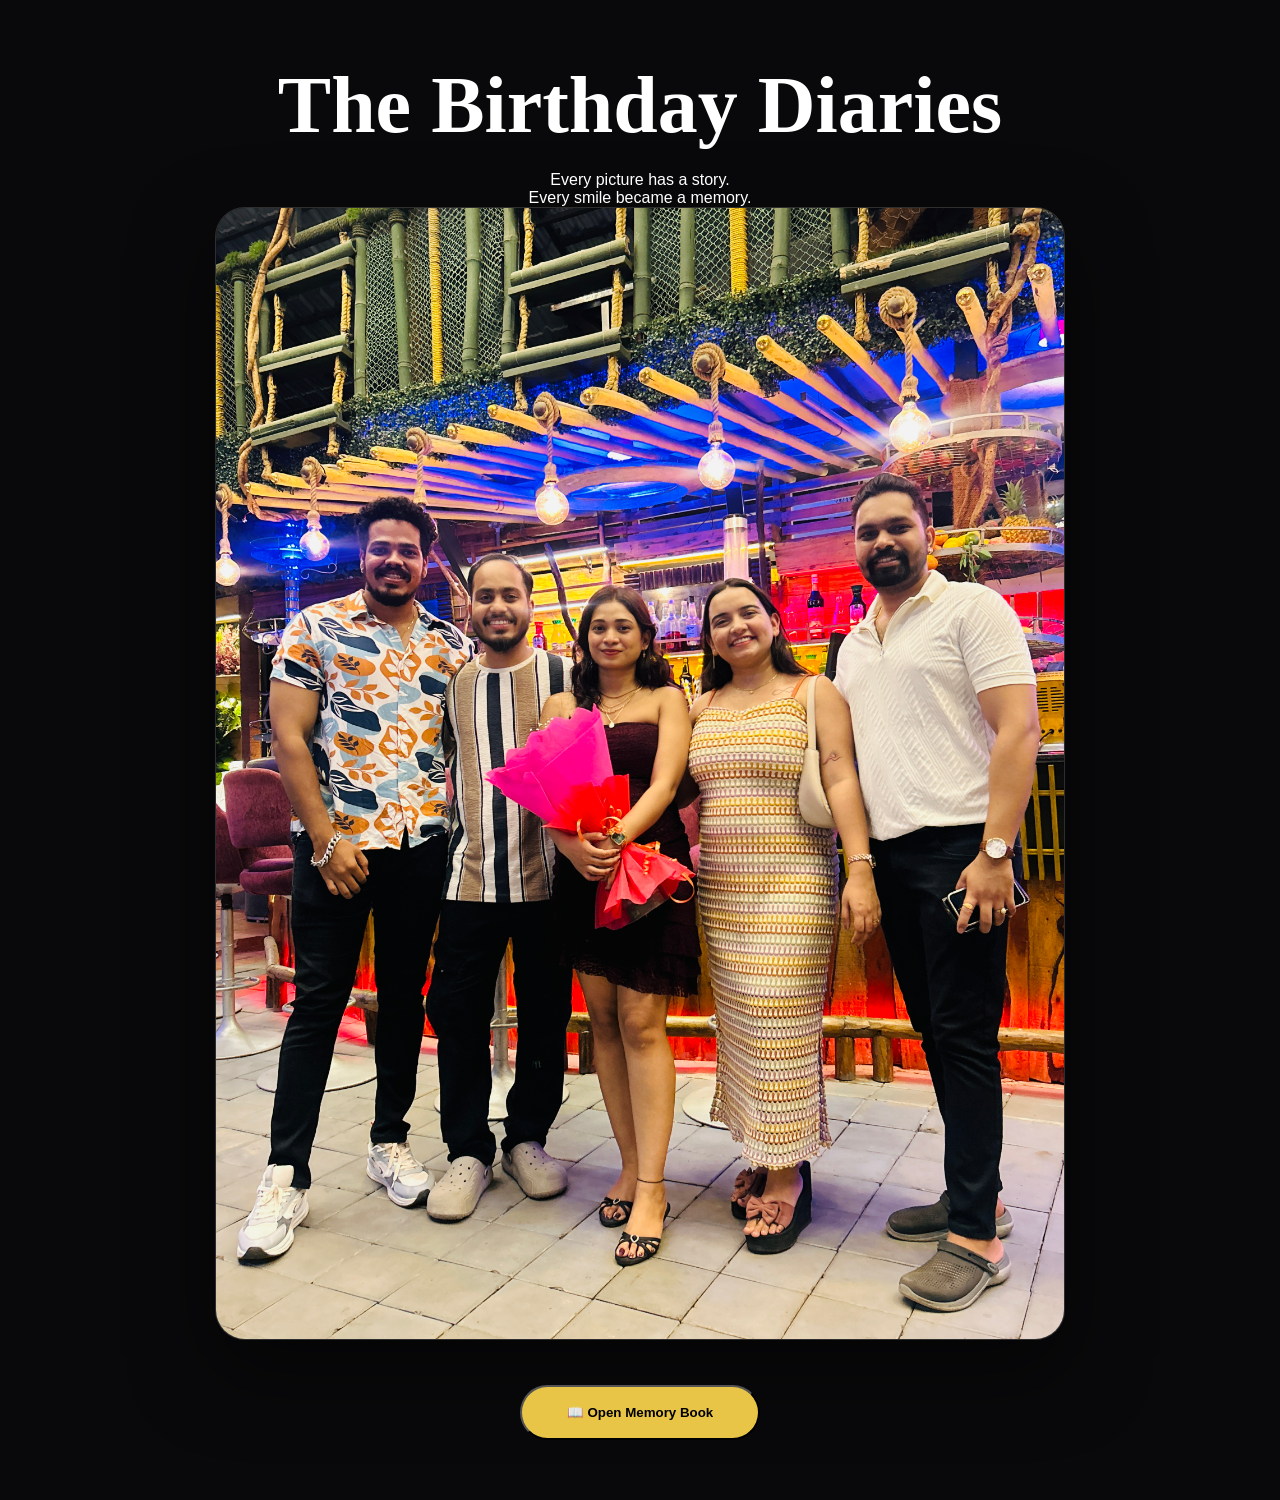
<file: index.html>
<!DOCTYPE html>
<html lang="en">
<head>
    <meta charset="UTF-8">
    <meta name="viewport" content="width=device-width, initial-scale=1.0">
    <title>The Birthday Diaries</title>

    <link rel="stylesheet" href="css/style.css">

    <link href="https://fonts.googleapis.com/css2?family=Cinzel:wght@400;600;700&family=Poppins:wght@300;400;500&display=swap" rel="stylesheet">
</head>

<body>

<div class="hero">

        <div class="hero-content">

        <h1>The Birthday Diaries</h1>

        <p>
            Every picture has a story.<br>
            Every smile became a memory.
        </p>

        <div class="photo-card">

            <img src="images/cover/group.JPG" alt="Group">

        </div>

        <button id="openBook" class="btn">
            📖 Open Memory Book
        </button>

    </div>

</div>

<script src="js/script.js"></script>

</body>
</html>
</file>
<file: css/style.css>
*{
    margin:0;
    padding:0;
    box-sizing:border-box;
}

body{
    background:#09090B;
    color:white;
    font-family:'Inter',sans-serif;
}

.hero{

    min-height:100vh;

    display:flex;

    justify-content:center;

    align-items:center;

    padding:60px 20px;

}

.hero-content{

    width:100%;
    max-width:1200px;

    text-align:center;

}

.tag{

    color:#E8C547;

    letter-spacing:3px;

    margin-bottom:25px;

}

h1{

    font-size:80px;

    font-family:'Playfair Display',serif;

    margin-bottom:20px;

}

.subtitle{

    font-size:24px;

    color:#d8d8d8;

    line-height:1.8;

    margin-bottom:50px;

}

.photo-card{

    width:850px;

    max-width:95%;

    margin:auto;

    border-radius:30px;

    overflow:hidden;

    border:1px solid rgba(255,255,255,.12);

    background:#111;

    box-shadow:0 30px 80px rgba(0,0,0,.5);

}

.photo-card img{

    width:100%;

    display:block;

}

.btn{

    display:inline-block;

    margin-top:45px;

    background:#E8C547;

    color:black;

    padding:18px 45px;

    border-radius:50px;

    text-decoration:none;

    font-weight:bold;

    transition:.35s;

}

.btn:hover{

    transform:translateY(-5px);

    box-shadow:0 0 40px #E8C547;

}

/* Story Section */
#story{
    padding:120px 8%;
    background:#111114;
}
.chapter-heading{text-align:center;margin-bottom:70px;}
.chapter-heading span{color:#E8C547;letter-spacing:4px;font-size:14px;}
.chapter-heading h2{font-size:58px;font-family:'Playfair Display',serif;margin:18px 0;}
.chapter-heading p{color:#aaa;font-size:20px;}
.memory-container{
display:grid;
grid-template-columns:1.1fr .9fr;
gap:60px;
align-items:center;
max-width:1200px;
margin:auto;
}
.memory-image img{
width:100%;
border-radius:24px;
box-shadow:0 25px 60px rgba(0,0,0,.45);
}
.memory-text h3{
font-size:42px;
font-family:'Playfair Display',serif;
margin-bottom:20px;
}
.memory-text p{
font-size:20px;
line-height:1.9;
color:#d5d5d5;
}
@media(max-width:900px){
h1{font-size:52px;}
.memory-container{grid-template-columns:1fr;gap:35px;}
.chapter-heading h2{font-size:40px;}
.memory-text h3{font-size:30px;}
.memory-text p{font-size:18px;}
}




/* ===== Premium Masonry Gallery ===== */

.gallery{
    margin-top:90px;
}

.gallery h3{
    text-align:center;
    font-family:Cinzel,serif;
    font-size:42px;
    color:#D4AF37;
    margin-bottom:45px;
}

.gallery-grid{
    column-count:3;
    column-gap:20px;
}

.gallery-grid img{
    width:100%;
    height:auto;
    display:block;
    margin-bottom:20px;
    border-radius:18px;
    cursor:pointer;
    transition:.4s;
    box-shadow:0 0 25px rgba(212,175,55,.18);
    break-inside:avoid;
}

.gallery-grid img:hover{
    transform:scale(1.03);
    box-shadow:0 0 35px rgba(212,175,55,.45);
}

.last-photo{
    width:40%;
    margin:40px auto;
}

.last-photo img{
    width:100%;
    height:auto;
    display:block;
    border-radius:18px;
    transition:.4s;
    box-shadow:0 0 25px rgba(212,175,55,.18);
}

.last-photo img:hover{
    transform:scale(1.03);
    box-shadow:0 0 35px rgba(212,175,55,.45);
}

@media(max-width:900px){
    .gallery-grid{
        column-count:2;
    }
    .last-photo{
        width:60%;
    }
}

@media(max-width:600px){
    .gallery-grid{
        column-count:1;
    }
    .last-photo{
        width:100%;
    }
}


/* ===== Birthday Video ===== */

.video-section{
    margin:90px auto;
    text-align:center;
}

.video-section h3{
    font-family:Cinzel,serif;
    font-size:42px;
    color:#D4AF37;
    margin-bottom:35px;
}

.video-section video{

    width:100%;
    max-width:380px;   /* Pehle 900px tha */

    border-radius:22px;

    border:2px solid rgba(212,175,55,.25);

    box-shadow:0 20px 50px rgba(0,0,0,.5);

    background:#000;}

@media(max-width:600px){
.video-section video{
max-width:100%;
}
}


/* ===== Home page compatibility ===== */
.content{
    width:100%;
    max-width:1200px;
    text-align:center;
    margin:auto;
}

.content p{
    font-size:24px;
    color:#d8d8d8;
    line-height:1.8;
    margin-bottom:40px;
}

.overlay{
    display:none;
}
</file>
